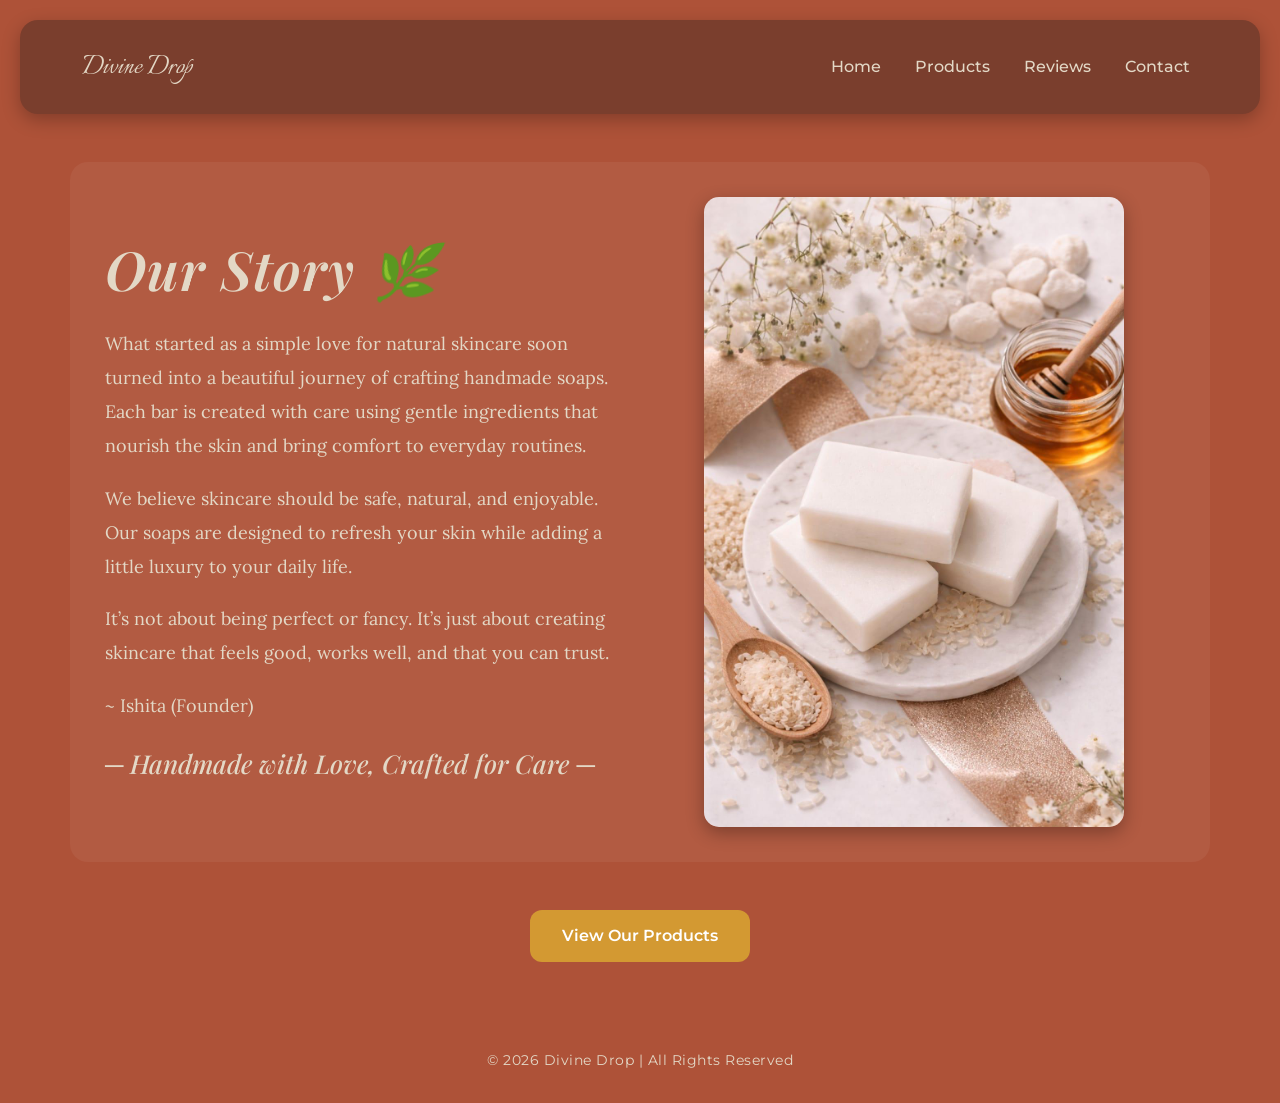
<file: index.html>
<!DOCTYPE html>
<html lang="en">
<head>

<meta charset="UTF-8">
<meta name="viewport" content="width=device-width, initial-scale=1.0">

<title>Divine Drop Website</title>

<!-- Bootstrap CSS -->
<link href="https://cdn.jsdelivr.net/npm/bootstrap@5.3.0/dist/css/bootstrap.min.css" rel="stylesheet">

<!-- Google Fonts -->
<link href="https://fonts.googleapis.com/css2?family=Playfair+Display:ital,wght@0,600;1,600&family=Lora:wght@400;600&family=Montserrat:wght@400;600&family=Italianno&display=swap" rel="stylesheet">

<link rel="stylesheet" href="style.css">

</head>

<body>

<!-- NAVBAR -->

<nav class="navbar navbar-expand-lg">

<div class="container">

<a class="navbar-brand brand-name" href="#">
Divine Drop
</a>

<button class="navbar-toggler"
type="button"
data-bs-toggle="collapse"
data-bs-target="#navbarNav">

<span class="navbar-toggler-icon"></span>

</button>

<div class="collapse navbar-collapse"
id="navbarNav">

<ul class="navbar-nav ms-auto">

<li class="nav-item">
<a class="nav-link active"
href="index.html">
Home
</a>
</li>

<li class="nav-item">
<a class="nav-link"
href="products.html">
Products
</a>
</li>

<li class="nav-item">
<a class="nav-link"
href="reviews.html">
Reviews
</a>
</li>

<li class="nav-item">
<a class="nav-link"
href="contact.html">
Contact
</a>
</li>

</ul>

</div>

</div>

</nav>

<!-- STORY SECTION -->

<div class="container mt-5 story-box">

<div class="row align-items-center">

<!-- STORY TEXT -->

<div class="col-md-6">

<h1 class="story-heading">Our Story 🌿</h1>

<p class="story-text">
What started as a simple love for natural skincare soon turned into a beautiful journey of crafting handmade soaps.
Each bar is created with care using gentle ingredients that nourish the skin and bring comfort to everyday routines.
</p>

<p class="story-text">
We believe skincare should be safe, natural, and enjoyable.
Our soaps are designed to refresh your skin while adding a little luxury to your daily life.
</p>

<p class="story-text">
It’s not about being perfect or fancy. 
It’s just about creating skincare that feels good, works well, and that you can trust.
</p>

<p class="story-text">
~ Ishita (Founder)
</p>

<h3 class="tagline">
─ Handmade with Love, Crafted for Care ─
</h3>

</div>

<!-- STORY IMAGE -->

<div class="col-md-6 text-center">

<img src="images/Divine drop .jpeg"
class="img-fluid story-image"
alt="Soap Image">

</div>

</div>

</div>

<!-- CALL TO ACTION -->

<section class="py-5">

<div class="text-center">

<a href="products.html"
class="btn btn-success">

View Our Products

</a>

</div>

</section>

<!-- FOOTER -->

<footer class="text-center p-3 mt-4">

<p>
© 2026 Divine Drop | All Rights Reserved
</p>

</footer>

<!-- Bootstrap JS -->

<script src="https://cdn.jsdelivr.net/npm/bootstrap@5.3.0/dist/js/bootstrap.bundle.min.js"></script> 
</body>

</html>
</file>
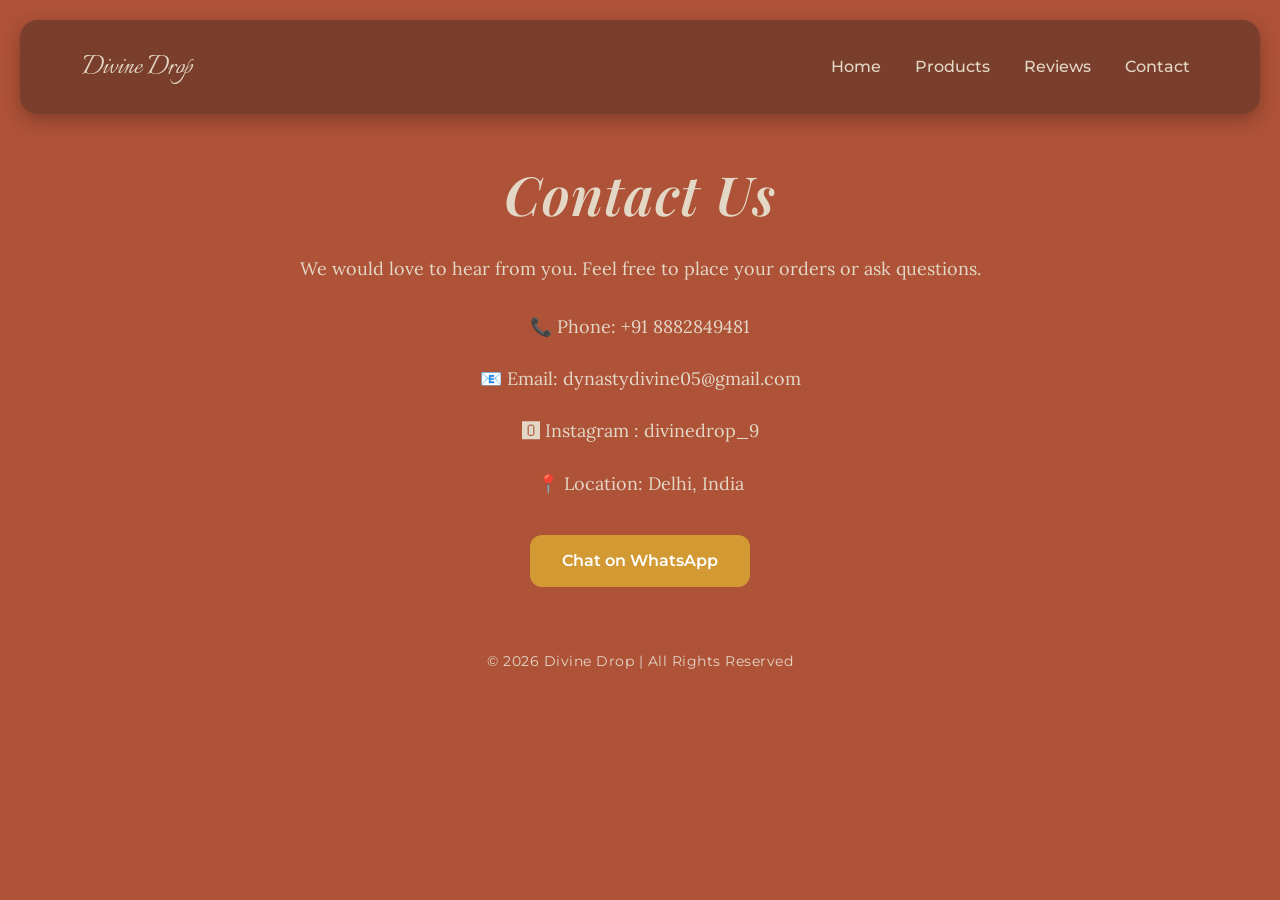
<file: contact.html>
<!DOCTYPE html>
<html lang="en">

<head>

<meta charset="UTF-8">
<meta name="viewport" content="width=device-width, initial-scale=1.0">

<title>Contact| Divine Drop</title>

<link href="https://cdn.jsdelivr.net/npm/bootstrap@5.3.0/dist/css/bootstrap.min.css" rel="stylesheet">

<link href="https://fonts.googleapis.com/css2?family=Playfair+Display&family=Lora&family=Montserrat&family=Italianno&display=swap" rel="stylesheet">

<link rel="stylesheet" href="style.css">

</head>

<body>

<nav class="navbar navbar-expand-lg">

<div class="container">

<a class="navbar-brand brand-name" href="index.html">
Divine Drop
</a>

<div class="collapse navbar-collapse" id="navbarNav">

<ul class="navbar-nav ms-auto">

<li class="nav-item">
<a class="nav-link" href="index.html">Home</a>
</li>

<li class="nav-item">
<a class="nav-link" href="products.html">Products</a>
</li>

<li class="nav-item">
<a class="nav-link" href="reviews.html">Reviews</a>
</li>

<li class="nav-item">
<a class="nav-link active" href="contact.html">Contact</a>
</li>

</ul>

</div>

</div>

</nav>

<div class="container mt-5 text-center">

<h1 class="story-heading">
Contact Us
</h1>

<p class="story-text">
We would love to hear from you.
Feel free to place your orders or ask questions.
</p>

<div class="mt-4">

<p class="story-text">
📞 Phone: +91 8882849481
</p>

<p class="story-text">
📧 Email: dynastydivine05@gmail.com
</p>

<p class="story-text">
🅾 Instagram : divinedrop_9
</p>
<p class="story-text">
📍 Location: Delhi, India
</p>

<a href="https://wa.me/918882849481"
class="btn btn-success mt-3">


Chat on WhatsApp

</a>

</div>

</div>

<footer class="text-center p-3 mt-5">

<p>
© 2026 Divine Drop | All Rights Reserved
</p>

</footer>

<script src="https://cdn.jsdelivr.net/npm/bootstrap@5.3.0/dist/js/bootstrap.bundle.min.js"></script>

</body>

</html>
</file>
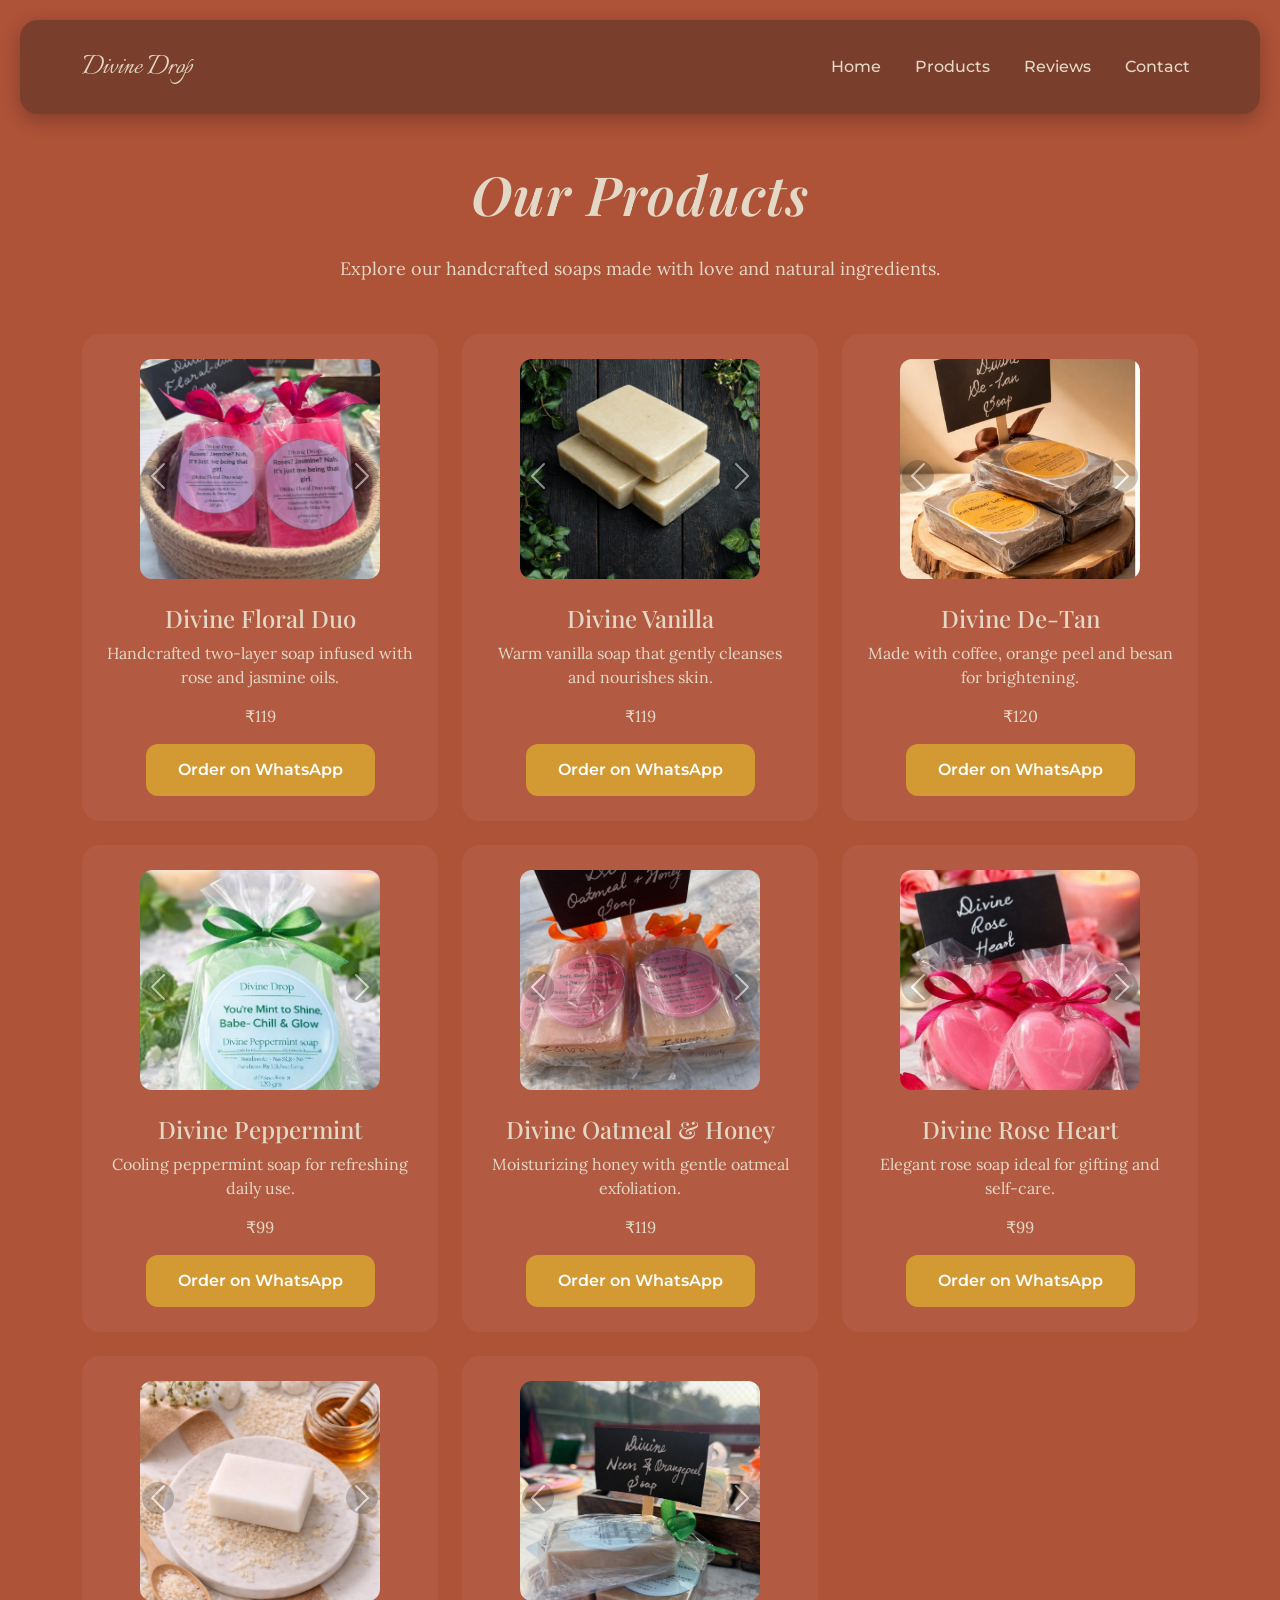
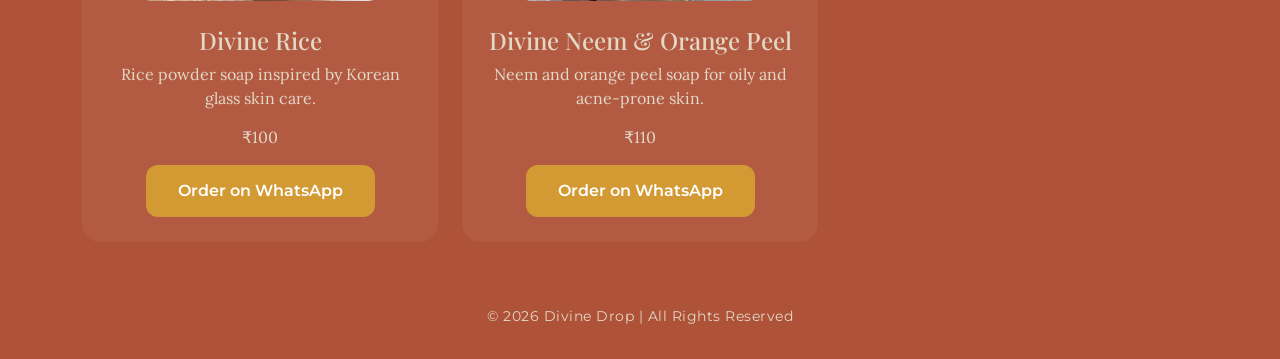
<file: products.html>
<!DOCTYPE html>
<html lang="en">

<head>

<meta charset="UTF-8">
<meta name="viewport" content="width=device-width, initial-scale=1.0">

<title>Our Products | Divine Drop</title>

<!-- Bootstrap -->

<link href="https://cdn.jsdelivr.net/npm/bootstrap@5.3.0/dist/css/bootstrap.min.css" rel="stylesheet">

<!-- Fonts -->

<link href="https://fonts.googleapis.com/css2?family=Playfair+Display:ital,wght@0,600;1,600&family=Lora:wght@400;600&family=Montserrat:wght@400;600&family=Italianno&display=swap" rel="stylesheet">

<link rel="stylesheet" href="style.css">

</head>

<body>

<!-- NAVBAR -->

<nav class="navbar navbar-expand-lg">

<div class="container">

<a class="navbar-brand brand-name" href="index.html">
Divine Drop
</a>

<button class="navbar-toggler"
type="button"
data-bs-toggle="collapse"
data-bs-target="#navbarNav">

<span class="navbar-toggler-icon"></span>

</button>

<div class="collapse navbar-collapse"
id="navbarNav">

<ul class="navbar-nav ms-auto">

<li class="nav-item">
<a class="nav-link" href="index.html">Home</a>
</li>

<li class="nav-item">
<a class="nav-link active" href="products.html">Products</a>
</li>

<li class="nav-item">
<a class="nav-link" href="reviews.html">Reviews</a>
</li>

<li class="nav-item">
<a class="nav-link" href="contact.html">Contact</a>
</li>

</ul>

</div>

</div>

</nav>

<!-- HEADING -->

<div class="container mt-5 text-center">

<h1 class="story-heading">
Our Products
</h1>

<p class="story-text">
Explore our handcrafted soaps made with love and natural ingredients.
</p>

</div>

<!-- PRODUCTS -->

<div class="container mt-5">

<div class="row g-4">

<!-- PRODUCT 1 -->

<div class="col-md-4">

<div class="product-card text-center">

<div id="carouselSoap1" class="carousel slide">

<div class="carousel-inner">

<div class="carousel-item active">
<img src="images/divinefloralduo.jpeg" class="d-block w-100 product-image">
</div>

<div class="carousel-item">
<img src="images/divinefloralduo2.jpeg" class="d-block w-100 product-image">
</div>

</div>

<button class="carousel-control-prev"
type="button"
data-bs-target="#carouselSoap1"
data-bs-slide="prev">

<span class="carousel-control-prev-icon"></span>

</button>

<button class="carousel-control-next"
type="button"
data-bs-target="#carouselSoap1"
data-bs-slide="next">

<span class="carousel-control-next-icon"></span>

</button>

</div>

<h3 class="product-title">
Divine Floral Duo
</h3>

<p class="product-desc">
Handcrafted two-layer soap infused with rose and jasmine oils.
</p>

<p class="product-price">
₹119
</p>

<a href="https://wa.me/918882849481?text=Hey%20Ishita!%20I%20would%20like%20to%20buy%20Divine%20Floral%20Duo%20soap"
class="btn btn-success">

Order on WhatsApp

</a>

</div>

</div>

<!-- PRODUCT 2 -->

<div class="col-md-4">

<div class="product-card text-center">

<div id="carouselSoap2" class="carousel slide">

<div class="carousel-inner">

<div class="carousel-item active">
<img src="images/divinevanilla2.jpeg" class="d-block w-100 product-image">
</div>

<div class="carousel-item">
<img src="images/divinevanilla.jpeg" class="d-block w-100 product-image">
</div>

</div>

<button class="carousel-control-prev"
type="button"
data-bs-target="#carouselSoap2"
data-bs-slide="prev">

<span class="carousel-control-prev-icon"></span>

</button>

<button class="carousel-control-next"
type="button"
data-bs-target="#carouselSoap2"
data-bs-slide="next">

<span class="carousel-control-next-icon"></span>

</button>

</div>

<h3 class="product-title">
Divine Vanilla
</h3>

<p class="product-desc">
Warm vanilla soap that gently cleanses and nourishes skin.
</p>

<p class="product-price">
₹119
</p>

<a href="https://wa.me/918882849481?text=Hey%20Ishita!%20I%20would%20like%20to%20buy%20Divine%20Vanilla%20soap"
class="btn btn-success">

Order on WhatsApp

</a>

</div>

</div>

<!-- PRODUCT 3 -->

<div class="col-md-4">

<div class="product-card text-center">

<div id="carouselSoap3" class="carousel slide">

<div class="carousel-inner">

<div class="carousel-item active">
<img src="images/Divinedetansoap.jpeg" class="d-block w-100 product-image">
</div>

<div class="carousel-item">
<img src="images/divinedetan2.jpeg" class="d-block w-100 product-image">
</div>

</div>

<button class="carousel-control-prev"
type="button"
data-bs-target="#carouselSoap3"
data-bs-slide="prev">

<span class="carousel-control-prev-icon"></span>

</button>

<button class="carousel-control-next"
type="button"
data-bs-target="#carouselSoap3"
data-bs-slide="next">

<span class="carousel-control-next-icon"></span>

</button>

</div>

<h3 class="product-title">
Divine De-Tan
</h3>

<p class="product-desc">
Made with coffee, orange peel and besan for brightening.
</p>

<p class="product-price">
₹120
</p>

<a href="https://wa.me/918882849481?text=Hey%20Ishita!%20I%20would%20like%20to%20buy%20Divine%20De-Tan%20soap"
class="btn btn-success">

Order on WhatsApp

</a>

</div>

</div>

<!-- PRODUCT 4 -->

<div class="col-md-4">

<div class="product-card text-center">

<div id="carouselSoap4" class="carousel slide">

<div class="carousel-inner">

<div class="carousel-item active">
<img src="images/divinepeppermint4.jpeg" class="d-block w-100 product-image">
</div>

<div class="carousel-item">
<img src="images/2divinepeppermint4.jpeg" class="d-block w-100 product-image">
</div>

</div>

<button class="carousel-control-prev"
type="button"
data-bs-target="#carouselSoap4"
data-bs-slide="prev">

<span class="carousel-control-prev-icon"></span>

</button>

<button class="carousel-control-next"
type="button"
data-bs-target="#carouselSoap4"
data-bs-slide="next">

<span class="carousel-control-next-icon"></span>

</button>

</div>

<h3 class="product-title">
Divine Peppermint
</h3>

<p class="product-desc">
Cooling peppermint soap for refreshing daily use.
</p>

<p class="product-price">
₹99
</p>

<a href="https://wa.me/918882849481?text=Hey%20Ishita!%20I%20would%20like%20to%20buy%20Divine%20Peppermint%20soap"
class="btn btn-success">

Order on WhatsApp

</a>

</div>

</div>

<!-- PRODUCT 5 -->

<div class="col-md-4">

<div class="product-card text-center">

<div id="carouselSoap5" class="carousel slide">

<div class="carousel-inner">

<div class="carousel-item active">
<img src="images/divinehoney&oatmeal5.jpeg"
class="d-block w-100 product-image">
</div>

<div class="carousel-item">
<img src="images/2divineoatmeal&honey5.jpeg"
class="d-block w-100 product-image">
</div>

</div>

<button class="carousel-control-prev"
type="button"
data-bs-target="#carouselSoap5"
data-bs-slide="prev">

<span class="carousel-control-prev-icon"></span>

</button>

<button class="carousel-control-next"
type="button"
data-bs-target="#carouselSoap5"
data-bs-slide="next">

<span class="carousel-control-next-icon"></span>

</button>

</div>

<h3 class="product-title">
Divine Oatmeal & Honey
</h3>

<p class="product-desc">
Moisturizing honey with gentle oatmeal exfoliation.
</p>

<p class="product-price">
₹119
</p>

<a href="https://wa.me/918882849481?text=Hey%20Ishita!%20I%20would%20like%20to%20buy%20Divine%20Oatmeal%20and%20Honey%20soap"
class="btn btn-success">

Order on WhatsApp

</a>

</div>

</div>

<!-- PRODUCT 6 -->

<div class="col-md-4">

<div class="product-card text-center">

<div id="carouselSoap6" class="carousel slide">

<div class="carousel-inner">

<div class="carousel-item active">
<img src="images/6divineroseheart.jpeg"
class="d-block w-100 product-image">
</div>

<div class="carousel-item">
<img src="images/6divineroseheart2.jpeg"
class="d-block w-100 product-image">
</div>

</div>

<button class="carousel-control-prev"
type="button"
data-bs-target="#carouselSoap6"
data-bs-slide="prev">

<span class="carousel-control-prev-icon"></span>

</button>

<button class="carousel-control-next"
type="button"
data-bs-target="#carouselSoap6"
data-bs-slide="next">

<span class="carousel-control-next-icon"></span>

</button>

</div>

<h3 class="product-title">
Divine Rose Heart
</h3>

<p class="product-desc">
Elegant rose soap ideal for gifting and self-care.
</p>

<p class="product-price">
₹99
</p>

<a href="https://wa.me/918882849481?text=Hey%20Ishita!%20I%20would%20like%20to%20buy%20Divine%20Rose%20Heart%20soap"
class="btn btn-success">

Order on WhatsApp

</a>

</div>

</div>

<!-- PRODUCT 7 -->

<div class="col-md-4">

<div class="product-card text-center">

<div id="carouselSoap7" class="carousel slide">

<div class="carousel-inner">

<div class="carousel-item active">
<img src="images/7divinerice.jpeg"
class="d-block w-100 product-image">
</div>

<div class="carousel-item">
<img src="images/7divinerice2.jpeg"
class="d-block w-100 product-image">
</div>

</div>

<button class="carousel-control-prev"
type="button"
data-bs-target="#carouselSoap7"
data-bs-slide="prev">

<span class="carousel-control-prev-icon"></span>

</button>

<button class="carousel-control-next"
type="button"
data-bs-target="#carouselSoap7"
data-bs-slide="next">

<span class="carousel-control-next-icon"></span>

</button>

</div>

<h3 class="product-title">
Divine Rice
</h3>

<p class="product-desc">
Rice powder soap inspired by Korean glass skin care.
</p>

<p class="product-price">
₹100
</p>

<a href="https://wa.me/918882849481?text=Hey%20Ishita!%20I%20would%20like%20to%20buy%20Divine%20Rice%20soap"
class="btn btn-success">

Order on WhatsApp

</a>

</div>

</div>

<!-- PRODUCT 8 -->

<div class="col-md-4">

<div class="product-card text-center">

<div id="carouselSoap8" class="carousel slide">

<div class="carousel-inner">

<div class="carousel-item active">
<img src="images/8neem&orangepeel.jpeg"
class="d-block w-100 product-image">
</div>

<div class="carousel-item">
<img src="images/8neem&orangepeel2.jpeg"
class="d-block w-100 product-image">
</div>

</div>

<button class="carousel-control-prev"
type="button"
data-bs-target="#carouselSoap8"
data-bs-slide="prev">

<span class="carousel-control-prev-icon"></span>

</button>

<button class="carousel-control-next"
type="button"
data-bs-target="#carouselSoap8"
data-bs-slide="next">

<span class="carousel-control-next-icon"></span>

</button>

</div>

<h3 class="product-title">
Divine Neem & Orange Peel
</h3>

<p class="product-desc">
Neem and orange peel soap for oily and acne-prone skin.
</p>

<p class="product-price">
₹110
</p>

<a href="https://wa.me/918882849481?text=Hey%20Ishita!%20I%20would%20like%20to%20buy%20Divine%20Neem%20and%20Orange%20Peel%20soap"
class="btn btn-success">

Order on WhatsApp

</a>

</div>

</div>

</div>

</div>

<!-- FOOTER -->

<footer class="text-center p-3 mt-5">

<p>
© 2026 Divine Drop | All Rights Reserved
</p>

</footer>

<script src="https://cdn.jsdelivr.net/npm/bootstrap@5.3.0/dist/js/bootstrap.bundle.min.js"></script>

</body>

</html>
</file>
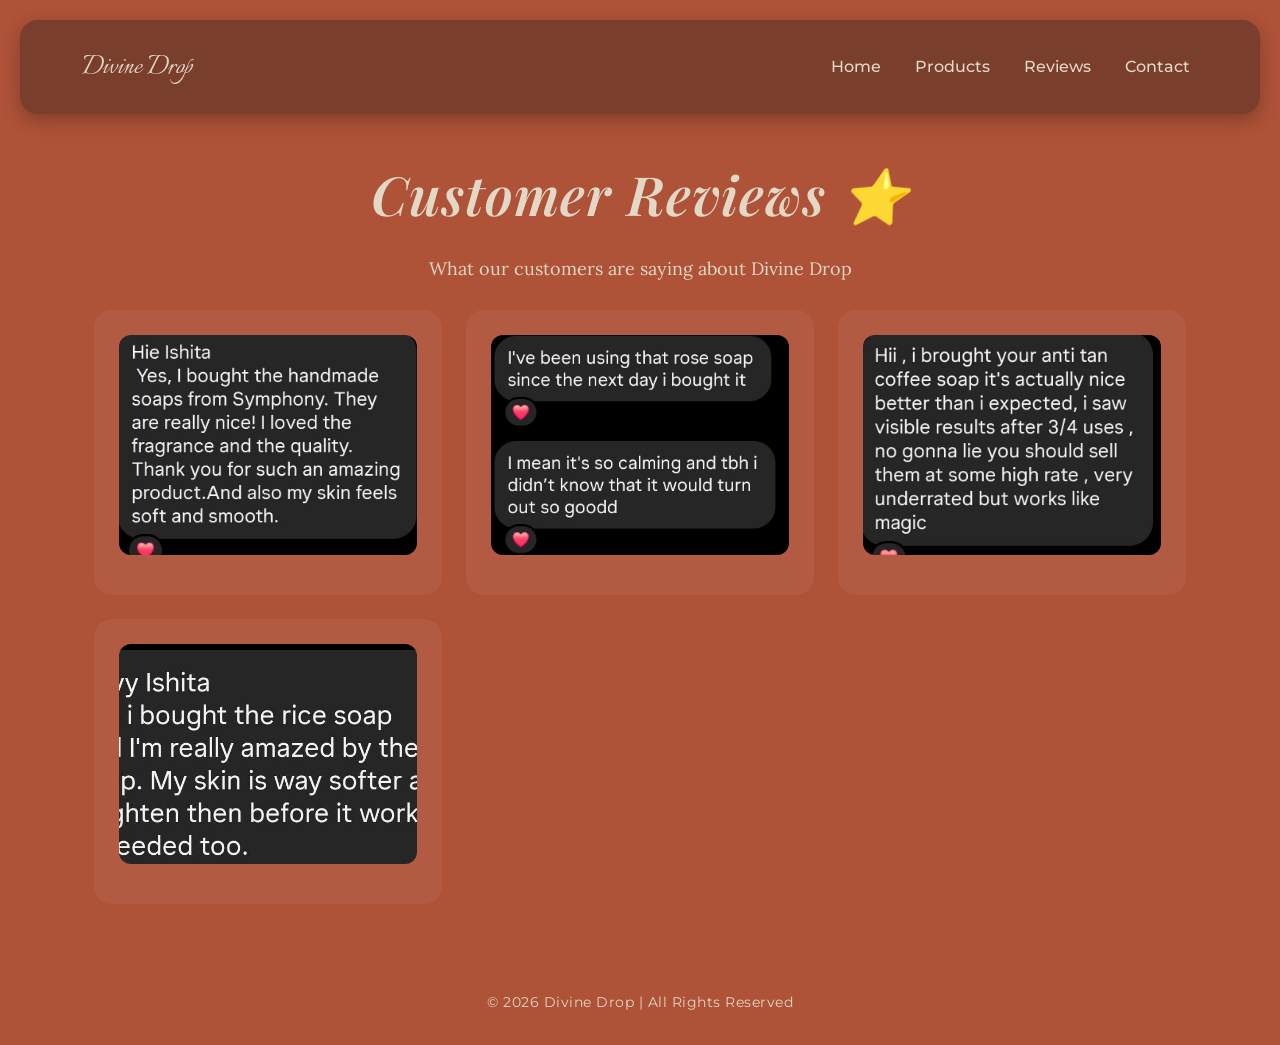
<file: Reviews.html>
<!DOCTYPE html>
<html lang="en">

<head>

<meta charset="UTF-8">
<meta name="viewport" content="width=device-width, initial-scale=1.0">

<title>Reviews| Divine Drop</title>

<link href="https://cdn.jsdelivr.net/npm/bootstrap@5.3.0/dist/css/bootstrap.min.css" rel="stylesheet">

<link href="https://fonts.googleapis.com/css2?family=Playfair+Display&family=Lora&family=Montserrat&family=Italianno&display=swap" rel="stylesheet">

<link rel="stylesheet" href="style.css">

</head>

<body>

<nav class="navbar navbar-expand-lg">

<div class="container">

<a class="navbar-brand brand-name" href="index.html">
Divine Drop
</a>

<div class="collapse navbar-collapse" id="navbarNav">

<ul class="navbar-nav ms-auto">

<li class="nav-item">
<a class="nav-link" href="index.html">Home</a>
</li>

<li class="nav-item">
<a class="nav-link" href="products.html">Products</a>
</li>

<li class="nav-item">
<a class="nav-link active" href="reviews.html">Reviews</a>
</li>

<li class="nav-item">
<a class="nav-link" href="contact.html">Contact</a>
</li>

</ul>

</div>

</div>

</nav>

<div class="container mt-5 text-center">

<section class="container my-5 text-center">

  <h2 class="story-heading">Customer Reviews ⭐</h2>
  <p class="story-text">What our customers are saying about Divine Drop</p>

  <div class="row mt-4">

    <!-- Review 1 -->
     
    <div class="col-md-4 mb-4">
      <div class="product-card">
        <img src="images/review1.jpeg"
class="d-block w-100 product-image">
        
      </div>
    </div>

    <!-- Review 2 -->
     
    <div class="col-md-4 mb-4">
      <div class="product-card">
        <img src="images/review2.jpeg"
class="d-block w-100 product-image">
      </div>
    </div>

    <!-- Review 3 -->
     
    <div class="col-md-4 mb-4">
      <div class="product-card">
        <img src="images/review3.jpeg"
class="d-block w-100 product-image">
      </div>
    </div>
    <!-- Review 4 -->
     
    <div class="col-md-4 mb-4">
      <div class="product-card">
        <img src="images/review4.jpeg"
class="d-block w-100 product-image">
        
      </div>
    </div>

  </div>
</section>

</div>

</div>

<footer class="text-center p-3 mt-5">

<p>
© 2026 Divine Drop | All Rights Reserved
</p>

</footer>
<script src="https://cdn.jsdelivr.net/npm/bootstrap@5.3.0/dist/js/bootstrap.bundle.min.js"></script>

</body>

</html>
</file>
<file: style.css>
/* ===== COLOR PALETTE ===== */

:root {
--terracotta: #AE5238;   /* main background */
--mustard: #D39932;      /* button */
--deep-teal: #2D5D65;    /* accent */
--olive: #6C833E;        /* secondary */
--cream: #E3D8C6;        /* text color */
--rosewood: #7A3E2D;
}


/* ===== BODY ===== */

body {
background-color: var(--terracotta);
color: var(--cream);
font-family: 'Lora', serif;
margin: 0;
padding: 0;
}


/* ===== NAVBAR ===== */

.navbar {
background-color: var(--rosewood) !important;
padding-top: 18px;
padding-bottom: 18px;
border-radius: 18px;
margin: 20px;
box-shadow: 0 6px 18px rgba(0,0,0,0.25);
}

/* BRAND NAME (Divine Drop) */

.navbar-brand.brand-name {
font-family: 'Italianno', cursive;
font-size: 32px;
color: var(--cream) !important;
}


/* NAV LINKS */

.nav-link {
font-family: 'Montserrat', sans-serif;
font-weight: 500;
color: var(--cream) !important;
margin-left: 18px;
transition: 0.3s;
}

.nav-link:hover {
color: var(--mustard) !important;
}


/* ===== STORY SECTION ===== */

.story-heading {
font-family: 'Playfair Display', serif;
font-size: 54px;
font-style: italic;
font-weight: 600;
color: var(--cream);
margin-bottom: 25px;
letter-spacing: 1px;
}

.story-text {
font-family: 'Lora', serif;
font-size: 18px;
line-height: 1.9;
color: var(--cream);
margin-bottom: 18px;
}

.tagline {
font-family: 'Playfair Display', serif;
font-size: 26px;
font-style: italic;
color: var(--cream);
margin-top: 25px;
}


/* ===== STORY BOX ===== */

.story-box {
background-color: rgba(255,255,255,0.05);
padding: 35px;
border-radius: 18px;
}

/* ===== IMAGE ===== */

.story-image {
max-width: 420px;
border-radius: 15px;
box-shadow: 0 6px 18px rgba(0,0,0,0.3);
}


/* ===== BUTTON (View Our Products) ===== */

.btn-success {
background-color: var(--mustard);
color: white;
font-family: 'Montserrat', sans-serif;
font-weight: 600;
border: none;
padding: 14px 32px;
border-radius: 12px;
transition: 0.3s;
}

.btn-success:hover {
background-color: #b87e25;
}


/* ===== VIEW PRODUCTS SECTION ===== */

section.text-center {
margin-top: 60px;
background-color: transparent;
}



/* ===== FOOTER ===== */

footer {
background-color: transparent;
color: var(--cream);
font-family: 'Montserrat', sans-serif;
padding: 15px;
margin-top: 40px;
text-align: center;
font-size: 14px;
letter-spacing: 0.5px;
}
/* ===== PRODUCT CARDS ===== */

.product-card {
background-color: rgba(255,255,255,0.05);
padding: 25px;
border-radius: 18px;
transition: 0.3s;
}

.product-card:hover {
transform: translateY(-5px);
}

/* PRODUCT IMAGE SIZE CONTROL */

.product-image {
height: 220px;        /* controls height */
width: 100%;
object-fit: cover;
border-radius: 12px;
margin-bottom: 15px;
}

/* LIMIT CAROUSEL WIDTH */

.carousel {
max-width: 280px;     /* makes image smaller */
margin: auto;         /* centers it */
}

/* PRODUCT TITLE */

.product-title {
font-family: 'Playfair Display', serif;
font-size: 24px;
color: var(--cream);
margin-top: 10px;
}

/* PRODUCT DESCRIPTION */

.product-desc {
font-family: 'Lora', serif;
font-size: 16px;
color: var(--cream);
margin-bottom: 15px;
}

/* CAROUSEL ARROWS */

.carousel-control-prev-icon,
.carousel-control-next-icon {
background-color: rgba(0,0,0,0.4);
border-radius: 50%;
padding: 15px;
}
.product-image {
height: 220px;
width: 100%;
object-fit: cover;
}

.carousel {
max-width: 240px;
margin: auto;
}
</file>
